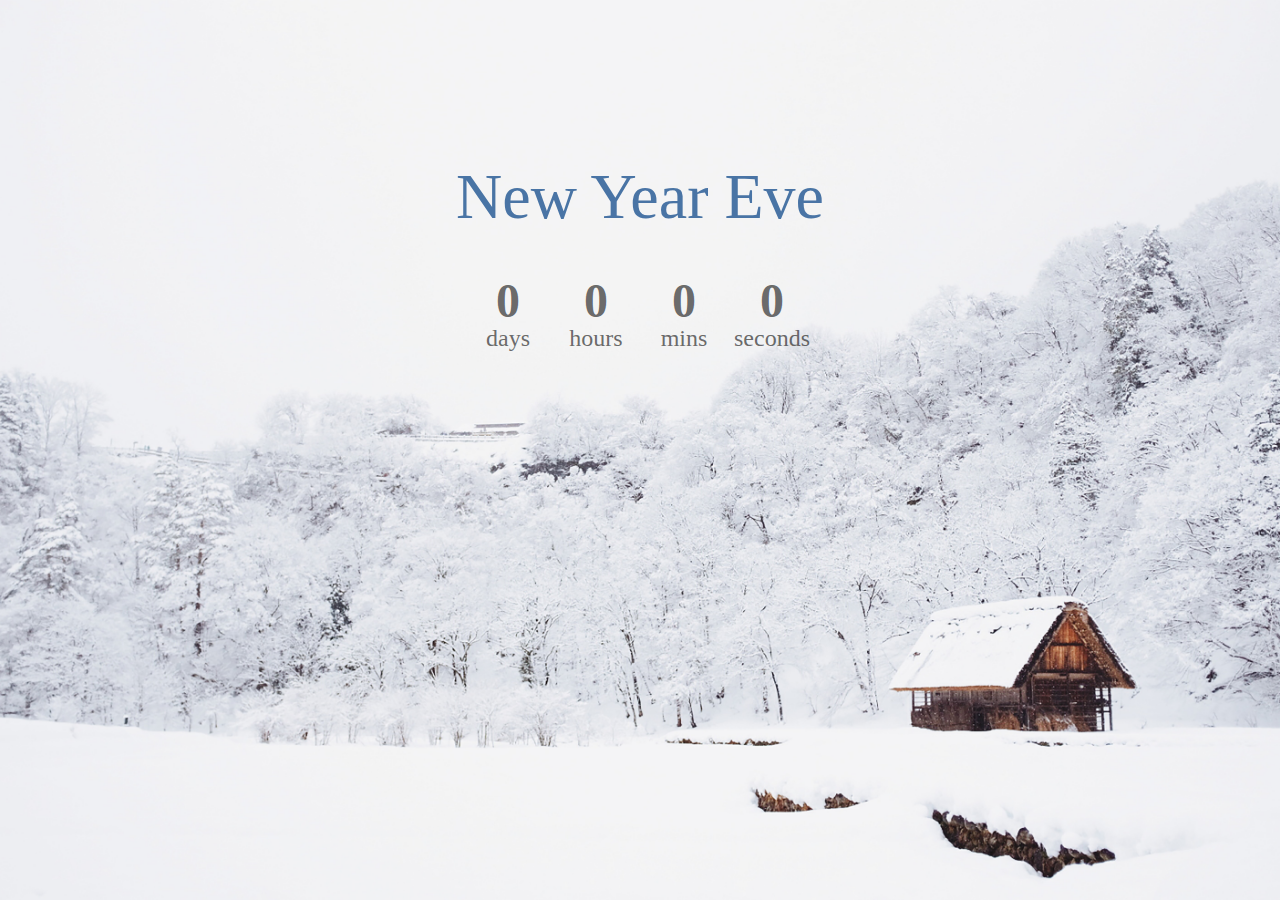
<file: coutdown-timer/index.html>
<!DOCTYPE html>
<html lang="en">
  <head>
    <meta charset="UTF-8" />
    <meta name="viewport" content="width=device-width, initial-scale=1.0" />
    <meta http-equiv="X-UA-Compatible" content="ie=edge" />
    <link rel="stylesheet" href="./style.css" />
    <script src="./script.js" defer></script>
    <title>Countdown Timer Eve</title>
  </head>
  <body>
    <h1>New Year Eve</h1>
    <div class="countdown-container">
      <div class="countdown-el day-c">
        <p class="big-text" id="days">0</p>
        <span>days</span>
      </div>
      <div class="countdown-el hours-c">
        <p class="big-text" id="hours">0</p>
        <span>hours</span>
      </div>
      <div class="countdown-el mins-c">
        <p class="big-text" id="mins">0</p>
        <span>mins</span>
      </div>
      <div class="countdown-el seconds-c">
        <p class="big-text" id="seconds">0</p>
        <span>seconds</span>
      </div>
    </div>
  </body>
</html>
</file>
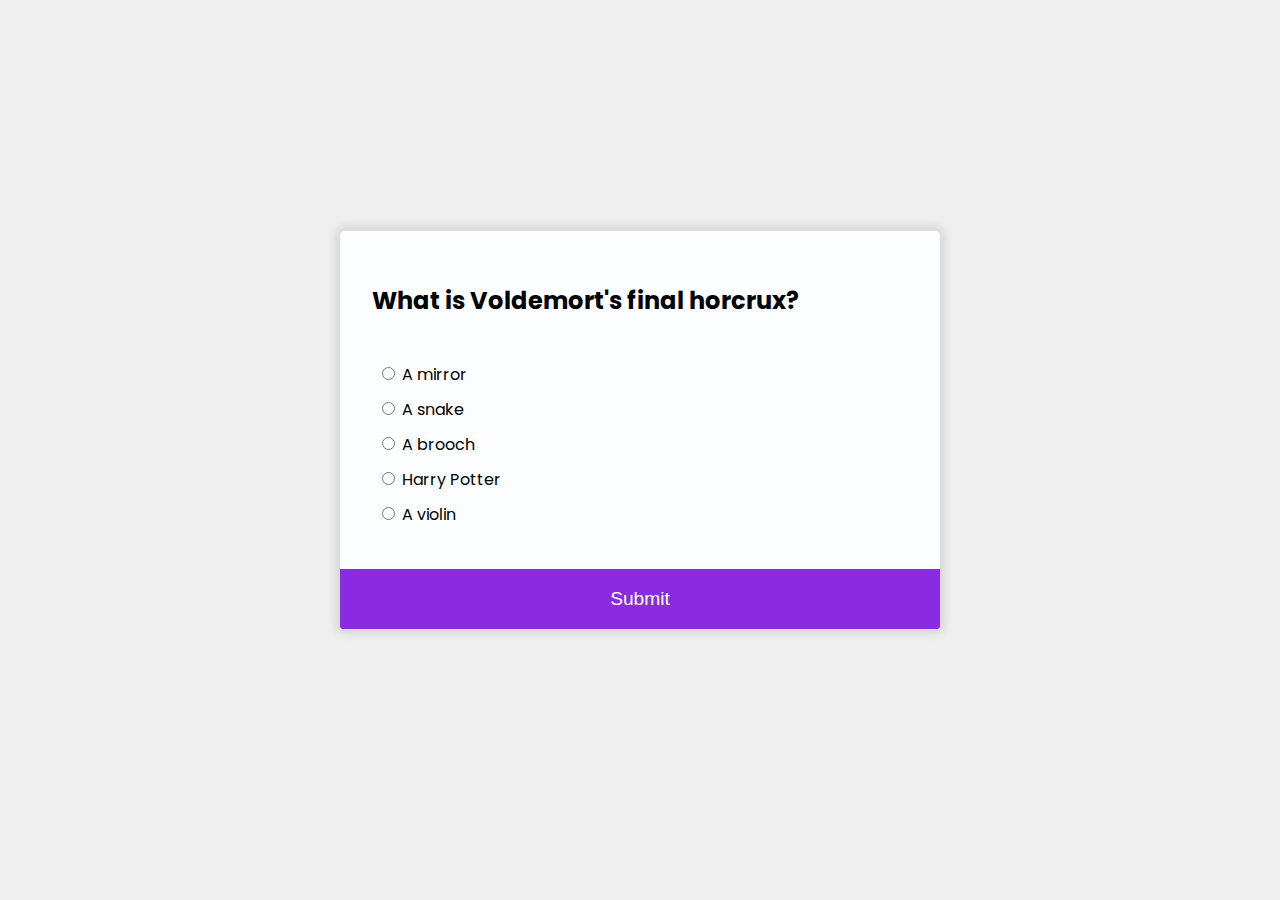
<file: quiz-app/index.html>
<!DOCTYPE html>
<html lang="en">
<head>
    <meta charset="UTF-8">
    <meta name="viewport" content="width=device-width, initial-scale=1.0">
    <link rel="stylesheet" href="./style.css">
    <link rel="preconnect" href="https://fonts.gstatic.com">
    <title>Quiz App</title>
</head>
<body>
    
    <div class="quiz-container">
        
        <div class="quiz-header">
            <h2 id="question">Question</h2>
            <ul>
                <li>
                    <input type="radio" id="a" name="answer">
                    <label for="a">Question</label>
                </li>
                <li>
                    <input type="radio" id="b" name="answer">
                    <label for="b">Question</label>
                </li>
                <li>
                    <input type="radio" id="c" name="answer">
                    <label for="c">Question</label>
                </li>
                <li>
                    <input type="radio" id="d" name="answer">
                    <label for="d">Question</label>
                </li>
                <li>
                    <input type="radio" id="e" name="answer">
                    <label for="e">Question</label>
                </li>
    
            </ul>
    
        </div>
        <button class="submit-ans active">Submit</button>
    </div>

    <div class="notify">
        <span id="result">Correct !</span>
    </div>

    <script type="text/javascript" src="./script.js"></script>
</body>
</html>
</file>
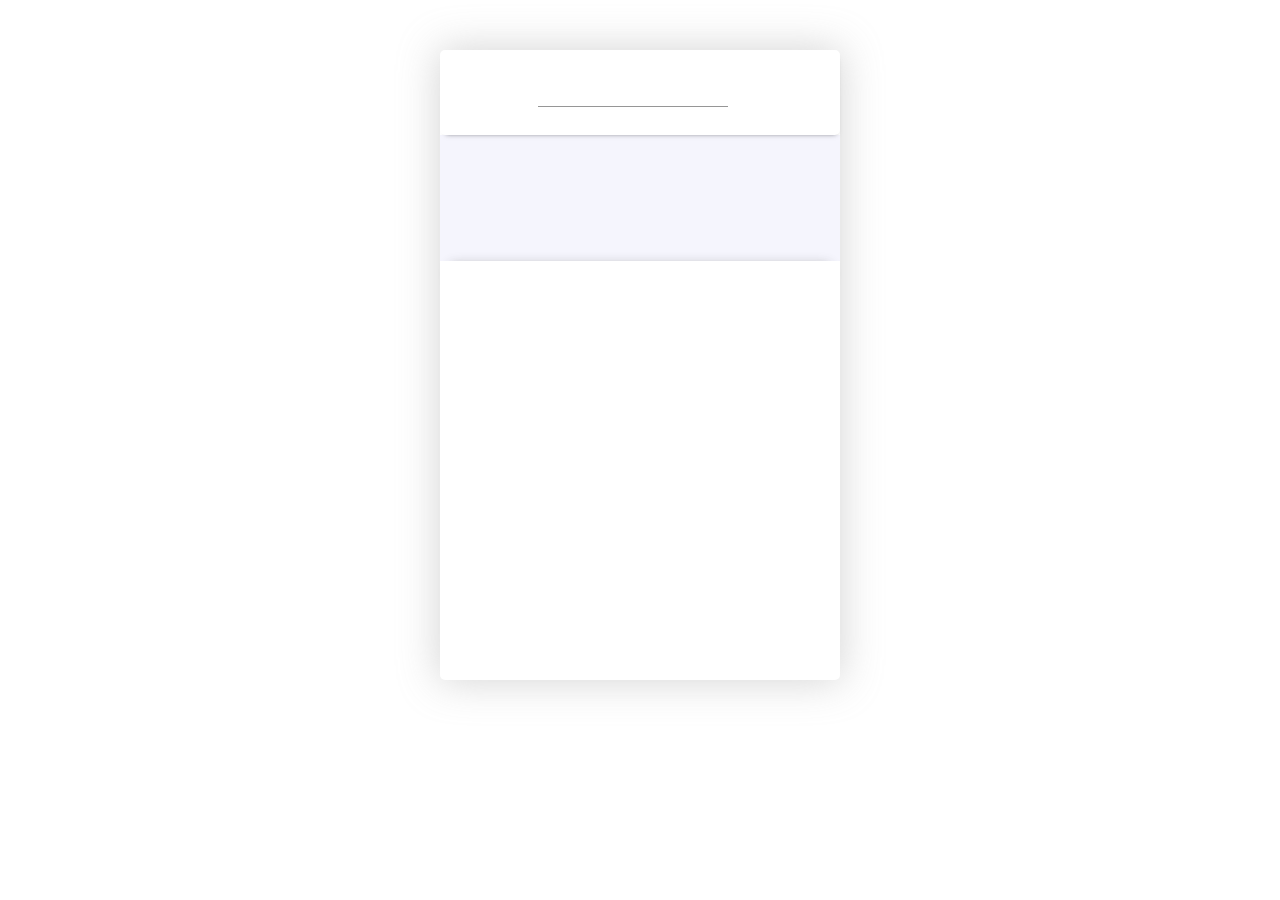
<file: recipe-app/index.html>
<!DOCTYPE html>
<html lang="en">
<head>
    <meta charset="UTF-8">
    <meta name="viewport" content="width=device-width, initial-scale=1.0">
    <link rel="stylesheet" href="./style.css">
    <link rel="preconnect" href="https://fonts.gstatic.com">
    <link rel="stylesheet" href="https://pro.fontawesome.com/releases/v5.10.0/css/all.css" integrity="sha384-AYmEC3Yw5cVb3ZcuHtOA93w35dYTsvhLPVnYs9eStHfGJvOvKxVfELGroGkvsg+p" crossorigin="anonymous"/>
    <title>Recipe App</title>
</head>
<body>

    <div class="popup-detail-container">
        <!-- <div class="popup-detail">
            <i class="fas fa-times-circle close"></i>
            <img src="https://www.themealdb.com/images/media/meals/h3ijwo1581013377.jpg" alt="">
            <span class = "meal-detail">Lorem ipsum dolor sit amet consectetur adipisicing elit. Itaque, dolorum modi obcaecati earum incidunt aliquam aliquid mollitia sint autem magnam sit quis consectetur veritatis nobis illo beatae omnis fugit recusandae.</span>
        </div> -->
    </div>

    <div class="recipe-container">
        <div class="header-container">
            <div class="header_menu">
                <i class="fas fa-bars"></i>
            </div>
            <div class="header_search">
                <div class="header_search-box">
                    <input type="text" name="foodsearch-box" id="foodsearch-box">
                </div>
                <div class="header_search-icon">
                    <i class="fas fa-search"></i>
                </div>
            </div>
        </div>
        <div class="favfood-container">
            <!-- <div class="favfood-item">
                <img src="https://www.themealdb.com/images/media/meals/h3ijwo1581013377.jpg" alt="" class="fav-thumbl">
                <span class="fav-name">Skillet Apple Pork </span>
            </div> -->
            
        </div>
        <div class="fod-container">

        </div>
    </div>

    <script src="./script.js"></script>
</body>
</html>
</file>
<file: coutdown-timer/style.css>
@import url("https://fonts.googleapis.com/css2?family=Poppins&display=swap");
* {
  box-sizing: border-box;
}
body {
  color: rgba(36, 36, 36, 0.678);
  background-image: url("./public/image/snow.jpg");
  background-size: cover;
  background-position: center center;
  display: flex;
  flex-direction: column;
  align-items: center;
  min-width: 100%;
  min-height: 100vh;
  background-repeat: no-repeat;
  font-family: "Poppins" san-serif;
  margin: 0;
}

h1 {
  color: rgb(73, 116, 165);
  margin-top: 5rem;
  font-weight: normal;
  font-size: 4rem;
  margin-top: 10rem;
}

.countdown-container {
  display: flex;
}

.big-text {
  font-weight: bold;
  font-size: 3rem;
  line-height: 1;
  margin: 0 2rem;
}

.countdown-el {
  text-align: center;
}

.countdown-el span {
  font-size: 1.5rem;
}
</file>
<file: quiz-app/style.css>
@import url('https://fonts.googleapis.com/css2?family=Poppins&display=swap');
*{
    box-sizing: border-box;
}

body{
    font-family: 'Poppins', sans-serif;
    margin: 0;
    background-color: rgba(226, 226, 226, 0.568);
    min-height: 100vh;
    display: flex;
    flex-direction: column;
    align-items: center;
    justify-content: center;
}

.quiz-container {
    background-color: rgb(251, 253, 255);
    box-shadow: 0 0 10px 5px rgba(0, 0, 0, 0.103);
    width: 600px;
    max-width: 100%;
    border-radius: 5px;
    padding: 0;
    min-height: 100%;
    height: auto;
}

.quiz-header{
    padding: 2rem;
}

#question{
    height: 60px;
}

ul{
    list-style-type: none;
    padding: 0;
    margin: 10px 5px ;
}

li{
    margin: 10px 0;
}

.submit-ans{
    background-color: rgb(0, 119, 255);
    border-radius:0 0px 3px 3px;
    color: rgb(255, 255, 255);
    border: none;
    box-shadow: none;
    cursor: pointer;
    width: 100%;
    height: 60px;
    font-size: 1.2rem;
}

button:hover{
    outline: none;
    background-color: rgb(0, 87, 187);
    border: none;
}

button:active{
    outline: none;
    border: none;
}
button:focus{
    outline: none;
    border: none;
}
button:visited{
    outline: none;
    border: none;
}

.notify{
    width: 150px;
    margin-left: 450px;
    text-align: center;
    outline: none;
    border-radius: 5px;
    height: 40px;
    font-weight: bold;
    color: rgb(255, 255, 255);
    opacity: 0;
    background-color: rgba(0, 231, 0, 0.671);
    align-items: center;
}

.notify_anim{
    animation:show_notify 2s;
}

#result{
    display: block;
    margin-top: 7px;
    width: 100%;
}

.active {
    background-color: blueviolet;
}

@keyframes show_notify{
    0% {transform: translateY(-100px); opacity: 0;}
    100% {transform: translateY(-110px); opacity: 1;}
}
</file>
<file: recipe-app/style.css>
@import url('https://fonts.googleapis.com/css2?family=Poppins&display=swap');

*{
    box-sizing: border-box;
}

body{
    position: relative;
    min-height: 70vh;
    width: 400px;
    font-family: 'Poppins', sans-serif;
    margin-left: auto;
    margin-right: auto;
    margin-top: 50px;
    display: flex;
    justify-content: space-between;
    flex-direction: column;
    border-radius: 5px;
    box-shadow: 0px 0px 40px 1px rgba(197, 197, 197, 0.74);
}

img{
    width: 100%;
    object-fit: cover;
}

.recipe-container{
    width: 100%;
    min-width: 100%;
}

/* header */

.header-container{
    box-shadow: 1px 4px 5px -5px #696969;
    color: rgb(119, 119, 119);
    display: flex;
    justify-content: space-between;
    width: 100%;
    border-radius: 5px;
    padding: 30px;
}
.header-container .header_menu{
    width: 10%;
}
.header-container .header_menu > i{
    
}
.header-container .header_search{
    width: 80%;
    display: flex;
    justify-content: space-between;
}

input{
    width: 100%;
    height: 100%;
    color: aliceblue;
    border: none;
    background-color: transparent;
    border-bottom: 1px solid rgb(150, 150, 150);
}

input:focus{
    outline: none;
    color: #696969;
}

.header-container .header_search-box{
    width: 70%;
}
.header-container .header_search-icon{
    width: 5%;
}
.header-container .header_search-icon > i{}

/* favfood*/
.favfood-container{
    background-color: #9695ed18;
    align-items: center;
    display: flex;
    width: 100%;
    justify-content: space-between;
    flex-wrap: wrap;
    padding: 20px;
    min-height: 14vh;
}
.favfood-container .favfood-item{
    width: 15%;
    margin: 5px;
}
.favfood-container .favfood-item .fav-thumbl{
    width: 100%;
    border-radius: 50%;
    object-fit: cover;
    box-shadow: 0 0 10px 1px #696969;
    border: 2px solid #ffff;
}
.favfood-container .favfood-item .fav-name{
    text-overflow: ellipsis;
    max-width: 100%;
    display: inline-block;
    overflow: hidden;
    white-space: nowrap;
}


/* food of day */
.fod-container{
    padding: 20px;
    display: flex;
    flex-flow: column;
    justify-content: space-between;
    box-shadow: 0px -7px 12px -11px rgba(160, 160, 160, 0.933);
}
.fod-container .fod-item{
    margin: 5px 0;
    position: relative;
    width: 100%;
    min-width: 100%;
    height: 100%;
    display: flex;flex-direction: column;
    box-shadow: 0px 0px 4px 2px rgba(160, 160, 160, 0.933);
    border-radius: 5px;
}
.fod-container .fod-item .fod-thumbl{
    height: 100%;
    border-top-left-radius: 5px;
    border-top-right-radius: 5px;
    order: 1;
}
.fod-container .fod-item .fod-description{
    height : 100%;
    order: 2;
    padding: 20px 10px;
    display: flex;
    justify-content: space-between;
}
.fod-container .fod-item .fod-description .fod-description-name{
    text-overflow: ellipsis;
    max-width: 60%;
    display: inline-block;
    overflow: hidden;
    white-space: nowrap;
}
.fod-container .fod-item .fod-description .fod-description-like{
    width: 30%;
    cursor: pointer;
    text-align: end;
    
}

.fod-container .fod-item .fod-title{
    border-top-right-radius: 3px;
    border-bottom-right-radius: 3px;
    position: absolute;
    top: 5px;
    left: 0;
    color: #696969;
    width: 40%;
    padding-top: 7px;
    padding-left: 3px;
    height: 9%;
    background-color: rgba(248, 248, 248, 0.774);
}
.active { 
    color: rgb(255, 0, 0);
}

.popup-detail-container {
    display: none;
    position: fixed;
    left: 0vh;
    top: 0px;
    background-color: rgba(0, 0, 0, 0.644);
    width: 191vh;
    height: 100vh;
    margin: 0;
    padding: 0;
    z-index: 1;

}
.popup-detail{
    position: absolute;
    left: 35%;
    padding: 10px;
    border-radius: 5px;
    margin-top: 10vh;
    width: 50vh;
    height: 80vh;
    background-color: antiquewhite;
    text-overflow: ellipsis;
    overflow: hidden;
}
.close {
    position: absolute;
    top: 0px;
    right: 0px;
    color: #2c2c2c;
    cursor: pointer;
    font-size: 2rem;
}
</file>
